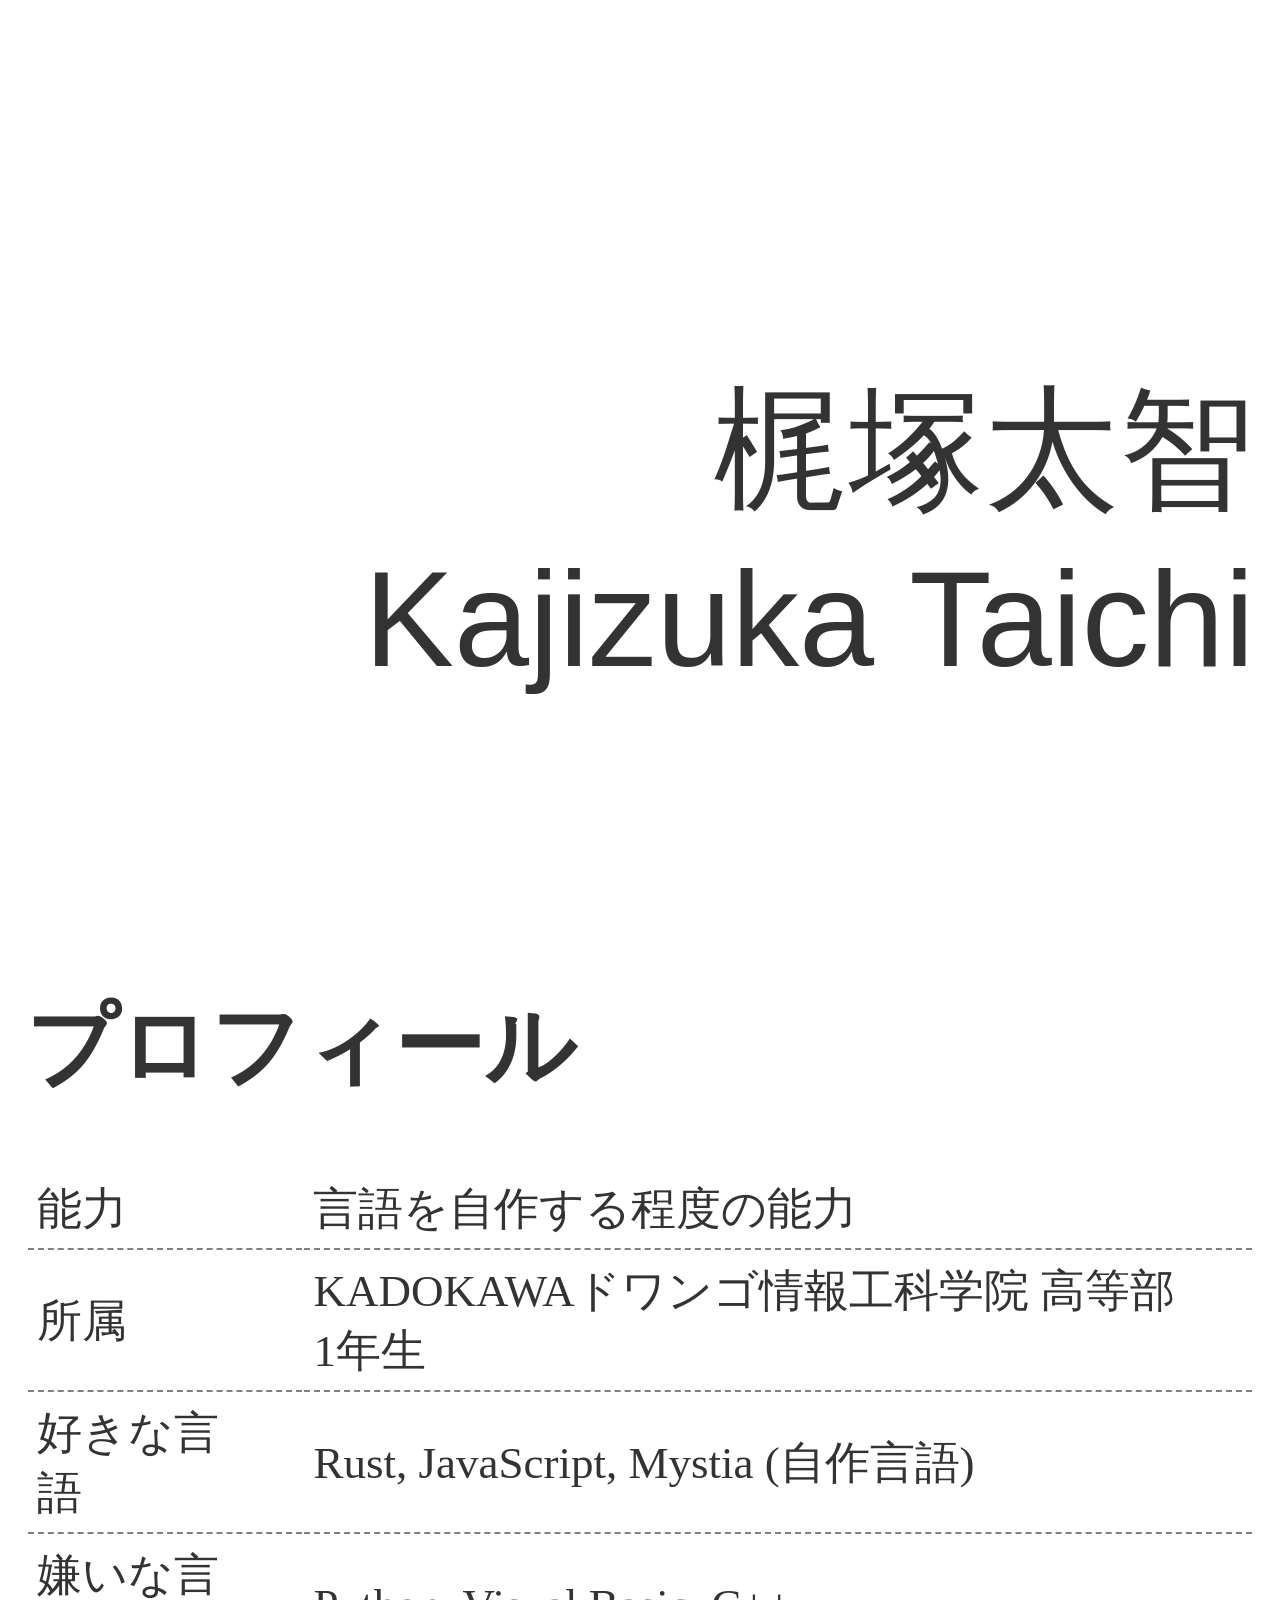
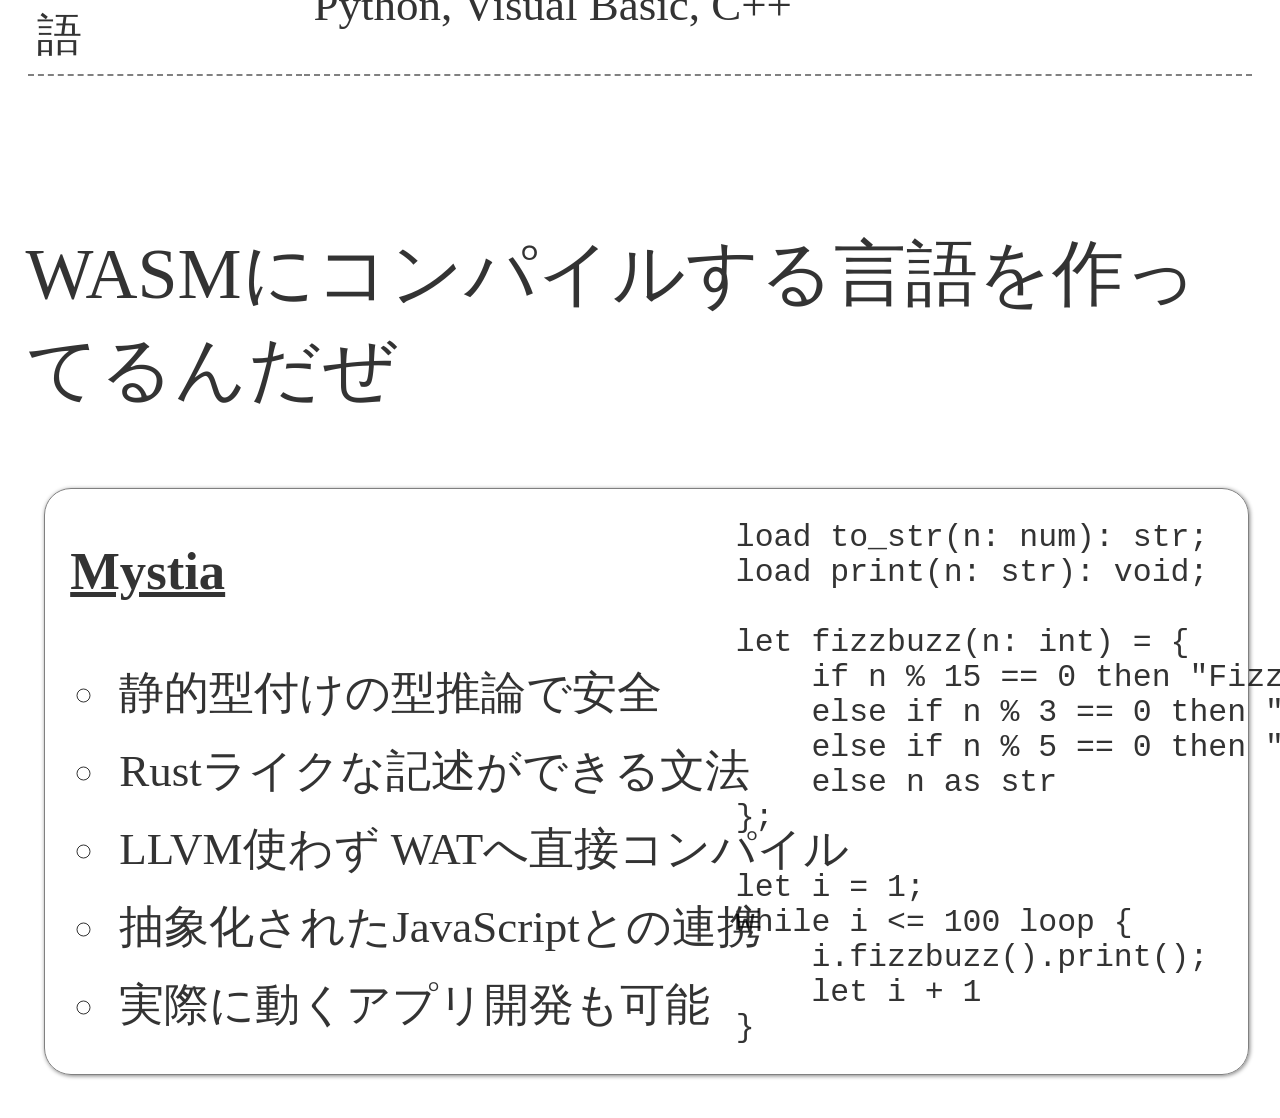
<file: index.html>
<!doctype html>
<html lang="ja">
    <head>
        <title>梶塚太智のホームページ</title>
        <meta charset="utf-8" />
        <link rel="stylesheet" href="style.css" />
    </head>

    <body>
        <div class="large-screen">
            <div id="name-plate">
                <p>梶塚太智</p>
                <p>Kajizuka Taichi</p>
            </div>
        </div>
        <div class="large-screen">
            <div id="about">
                <h1>プロフィール</h1>
                <table>
                    <tbody>
                        <tr>
                            <td>能力</td>
                            <td>言語を自作する程度の能力</td>
                        </tr>
                        <tr>
                            <td>所属</td>
                            <td>KADOKAWAドワンゴ情報工科学院 高等部1年生</td>
                        </tr>
                        <tr>
                            <td>好きな言語</td>
                            <td>Rust, JavaScript, Mystia (自作言語)</td>
                        </tr>
                        <tr>
                            <td>嫌いな言語</td>
                            <td>Python, Visual Basic, C++</td>
                        </tr>
                    </tbody>
                </table>
            </div>
        </div>
        <div class="large-screen">
            <div id="mystia">
                <p id="title">WASMにコンパイルする言語を作ってるんだぜ</p>
                <br />
                <div id="card">
                    <a href="https://kajizukataichi.github.io/mystia/">
                        <h3>Mystia</h3>
                    </a>
                    <ul>
                        <li>静的型付けの型推論で安全</li>
                        <li>Rustライクな記述ができる文法</li>
                        <li>LLVM使わず WATへ直接コンパイル</li>
                        <li>抽象化されたJavaScriptとの連携</li>
                        <li>実際に動くアプリ開発も可能</li>
                    </ul>
                    <pre>
load to_str(n: num): str;
load print(n: str): void;

let fizzbuzz(n: int) = {
    if n % 15 == 0 then "FizzBuzz"
    else if n % 3 == 0 then "Fizz"
    else if n % 5 == 0 then "Buzz"
    else n as str
};

let i = 1;
while i &lt;= 100 loop {
    i.fizzbuzz().print();
    let i + 1
}
                    </pre>
                </div>
            </div>
        </div>
    </body>
</html>
</file>
<file: style.css>
body {
    margin: 0;
    padding: 0;
    overflow-x: hidden;
    color: rgba(0, 0, 0, 0.8);
    background-color: rgba(255, 255, 255, 0.8);
    p {
        padding: 0;
        margin: 0;
    }
    #name-plate {
        font-size: 15vh;
        position: absolute;
        right: 0;
        top: 40vh;
        p {
            font-family: Arial, Helvetica, sans-serif;
            padding-right: 2vw;
            text-align: right;
        }
    }
    #about {
        font-size: 5vh;
        padding: 2vw;
        h1 {
            font-size:;
        }
        table td {
            padding: 1vh;
            padding-right: 5vw;
            border-bottom: 0.3vh dashed grey;
        }
    }
    #mystia {
        font-size: 5vh;
        padding: 2vw;
        #title {
            font-size: 8vh;
        }
        #card {
            height: 65vh;
            width: 90vw;
            position: relative;
            margin: 2vh;
            border-radius: 3vh;
            border: 0.1vh solid grey;
            box-shadow: 0.1vh 0.1vh 0.5vh grey;
            padding-left: 2vw;
            padding-right: 2vw;
            li {
                padding: 1vh;
                list-style-type: circle;
            }
            pre {
                font-size: 3.5vh;
                position: absolute;
                right: 0;
                top: 0;
                width: 40vw;
                height: 65vh;
                border-style: none;
            }
            a {
                color: inherit;
                &:hover {
                    color: blueviolet;
                }
            }
        }
    }
    .large-screen {
        height: 100vh;
        width: 100vw;
        position: relative;
    }
}

@media (prefers-color-scheme: dark) {
    body {
        color: rgba(255, 255, 255, 0.8);
        background-color: rgba(0, 0, 0, 0.8);
    }
}
</file>
